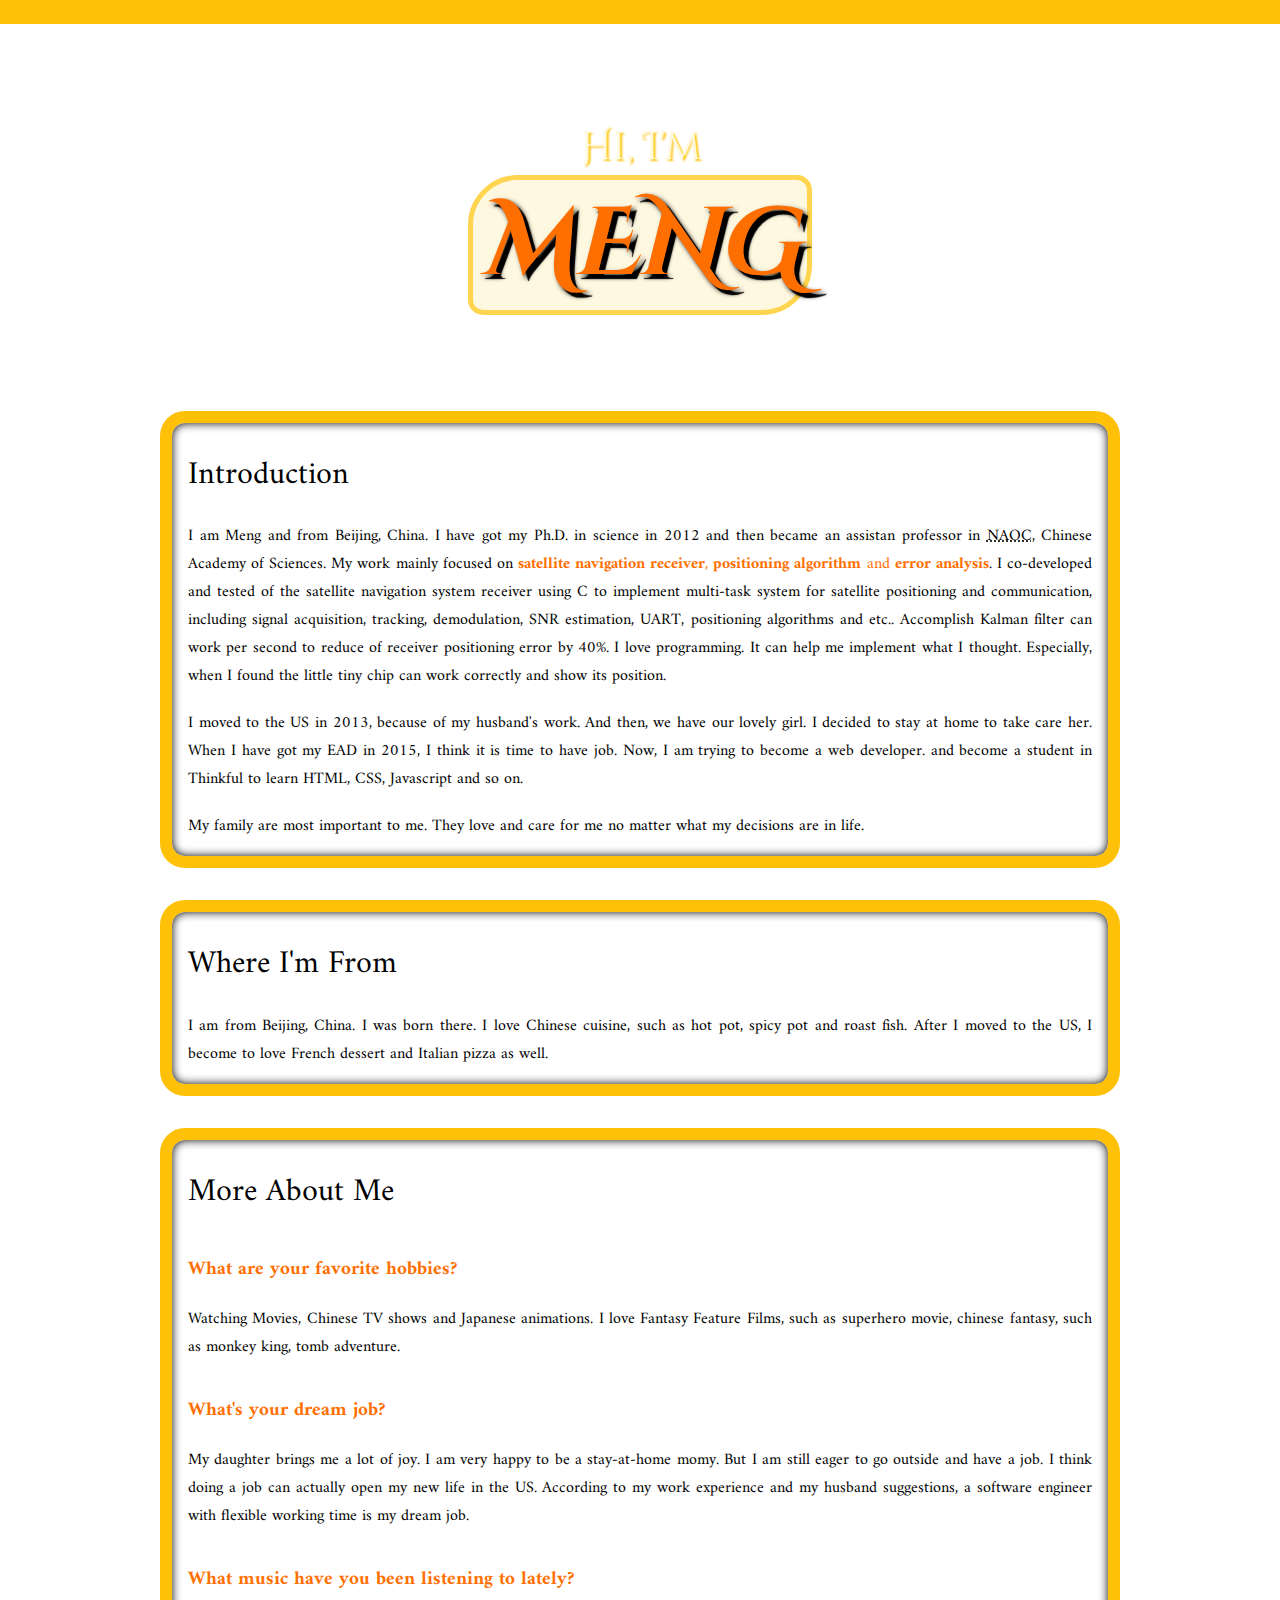
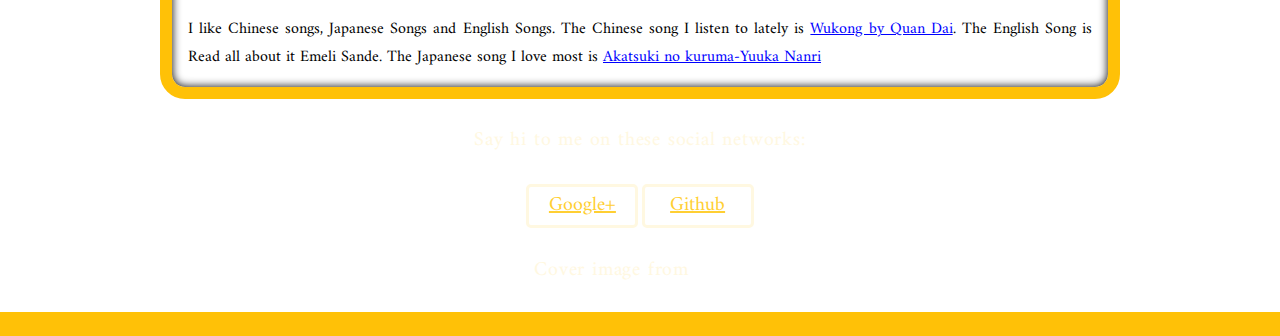
<file: index.html>
<!DOCTYPE html>
<html>
	<head>
		<meta charset="UTF-8">
        <title>About Meng Wang</title>
        <link href='https://fonts.googleapis.com/css?family=Cinzel+Decorative' rel='stylesheet' type='text/css'>
        <link href='https://fonts.googleapis.com/css?family=Amiri' rel='stylesheet' type='text/css'>
        <link rel="stylesheet" type="text/css" href="aboutme.css">
	</head>
	<body>
		<header class="masthead">
		  <p class="masthead-intro">Hi, I'm</p>
		  <h1 class="masthead-heading">Meng</h1>
		</header>
		<section class="introduction-section">
			<h1>Introduction</h1>
			<p> I am Meng and from Beijing, China. I have got my Ph.D. in science in 2012 and then became an assistan professor in <abbr title="National Astronomical Observatories">NAOC</abbr>, Chinese Academy of Sciences. My work mainly focused on <span style="color:#FF6F00"><strong>satellite navigation receiver</strong>, <strong>positioning algorithm</strong> and <strong>error analysis</strong></span>. I co-developed and tested of the satellite navigation system receiver using C to implement multi-task system for satellite positioning and communication, including signal acquisition, tracking, demodulation, SNR estimation, UART, positioning algorithms and etc.. Accomplish Kalman filter can work per second to reduce of receiver positioning error by 40%. I love programming. It can help me implement what I thought. Especially, when I found the little tiny chip can work correctly and show its position. </p>

			<p> I moved to the US in 2013, because of my husband's work. And then, we have our lovely girl. I decided to stay at home to take care her. When I have got my EAD in 2015, I think it is time to have job. Now, I am trying to become a web developer. and become a student in Thinkful to learn HTML, CSS, Javascript and so on.</p>
			
			<p>My family are most important to me. They love and care for me no matter what my decisions are in life.</p>
		</section>
		<section class="location-section">
			<h1>Where I'm From</h1>
		  	
		    <p>I am from Beijing, China. I was born there. I love Chinese cuisine, such as hot pot, spicy pot and roast fish. After I moved to the US, I become to love French dessert and Italian pizza as well.</p>
		</section>
		<section class="questions-section">
			<h1>More About Me</h1>
		    <h2>What are your favorite hobbies?</h2>
		    <p>Watching Movies, Chinese TV shows and Japanese animations. I love Fantasy Feature Films, such as superhero movie, chinese fantasy, such as monkey king, tomb adventure.</p>
		  	<h2>What's your dream job?</h2>
		    <p>My daughter brings me a lot of joy. I am very happy to be a stay-at-home momy. But I am still eager to go outside and have a job. I think doing a job can actually open my new life in the US. According to my work experience and my husband suggestions, a software engineer with flexible working time is my dream job.</p>
		  	<h2>What music have you been listening to lately?</h2>
		    <p>I like Chinese songs, Japanese Songs and English Songs. The Chinese song I listen to lately is <a class="favorite-music" href="https://www.youtube.com/watch?v=rCubtRLatqE" target="_blank">Wukong by Quan Dai</a>. The English Song is Read all about it Emeli Sande. The Japanese song I love most is <a class="favorite-music" href="https://www.youtube.com/watch?v=aSi4s0BKtGs&list=RDaSi4s0BKtGs" target="_blank">Akatsuki no kuruma-Yuuka Nanri</a></p>
		</section>
		<footer class="content-footer">
			<p> Say hi to me on these social networks:</p>
			<ul class="social">
				<li><a class="link-list" href="https://plus.google.com/101101036388476018907/posts" target="_blank">Google+</a></li>
				<li> <a class="link-list" href="https://github.com/wangmeng255/freshprince.git" target="_blank">Github</a></li>
			</ul>
			<p>Cover image from <a class="link-coverImage" href="http://imgur.com/">imgur</a></p>
		</footer>
	</body>
</html>
</file>
<file: aboutme.css>
html, body, header, section, footer, p, h1, h2, ul, li, a {
    margin: 0;
    padding: 0;
    border: 0;
    font-size: 100%;
    font: inherit;
    vertical-align: baseline;
    box-sizing: border-box;
}
body {
    font-family: 'Amiri', serif;
}
*, *::before, *::after {
  box-sizing: inherit;
}
ul {
    list-style-type: none;
}

.masthead {
    /*Background Image*/
    background-image: url('//i.imgur.com/PYoHFEU.jpg');
    background-repeat: no-repeat;
    background-size: cover;
    border-top: solid 24px #FFC107;
    padding: 6rem 0;
    margin-bottom: -2rem;
}
.masthead-intro {
    color: #FFF8E1;
    /*Typography Declaration*/
    font-family: 'Cinzel Decorative', cursive;
    font-size: 2.5rem;
    margin-bottom: 0.1rem;
    text-align: center;
    text-shadow: 2px 2px 2px #FFC107;
}
.masthead-heading{
    /*Round Border*/
    border-radius: 50px 15px;
    background-color: #FFF8E1;
    border: 5px solid #FFD54F;
    color: #FF6F00;
    /*Typography Declaration*/
    font-family: 'Cinzel Decorative', cursive;
    font-size: 6rem;
    font-style: italic;
    font-weight: bold;
    letter-spacing: -0.02rem;
    max-width: 21.5rem;
    margin-top: -0.05rem;
    margin-left: auto;
    margin-right: auto;
    text-transform: uppercase;
    text-align: center;
    text-shadow: 5px 5px 1px #000, 3px 3px 5px black;
}
.introduction-section,
.location-section,
.questions-section {
    background-color: white;
    box-shadow: inset 0 0 10px #000000;
    /*Round Border*/
    -webkit-border-radius: 25px;
    -moz-border-radius: 25px;
    border-radius: 25px;
    border: 12px solid #FFC107;
    font-size: 1rem;
    /*Layout*/
    max-width: 60rem;
    margin-left: auto;
    margin-right: auto;
    margin-top: 2rem;
    padding: 1em;
    text-align: justify;
}
section > h1 {
    margin: 0.5rem 0;
    font-size: 2rem;
    font-weight: 300;
}
section > p {
    margin-top: 1.2rem;
}
.questions-section > h2 {
    color: #FF6F00;
    font-size: 1.2rem;
    font-weight: bold;
    /*Layout*/
    margin: 2rem 0 1rem 0;
}
.content-footer {
    background-image: url('//i.imgur.com/PYoHFEU.jpg');
    background-repeat: no-repeat;
    background-size: cover;
    background-position: 100% 100%;
    border-bottom: solid 24px #FFC107;
    font-size: 1.25rem;
    padding: 1.5rem;
    text-align: center;
    font-weight: 300;
}
.content-footer > p {/*should in .content-footer>p or .content-footer?*/
    color: #FFF8E1;
    letter-spacing: 0.05rem;
}
.social {
    margin: 1.5rem;
    display: flex;
    justify-content: center;
}
.social > li {
    -webkit-border-radius; 5px;
    -moz-border-radius: 5px;
    border-radius: 5px;
    border: 3px solid #FFF8E1;
    /*List Width Height and Margin*/
    width: 7rem;
    height: auto;
    padding: 0.1rem;
    margin: 0.1rem;
}
a.favorite-music {
  color: blue;
}
a.link-list {
    color: #FFCF33;
}
a.link-coverImage {
    color: white;
}
a:visited {
  color: #FF6F00;
}
a:hover {
  color: #FFECB3;
}
a.favorite-music:hover {
  color: #FFAB00;
}
@media only screen and (max-width: 500px) {
    .masthead {
        padding: 3em 0;
    }
    .masthead-heading {
        font-size: 3em;
    }
}
@media only screen and (max-device-width: 980px) {
    .social > li {
        width: 12rem;
    }
    a.link-list {
        font-size: 2.2rem;
    }
}
</file>
